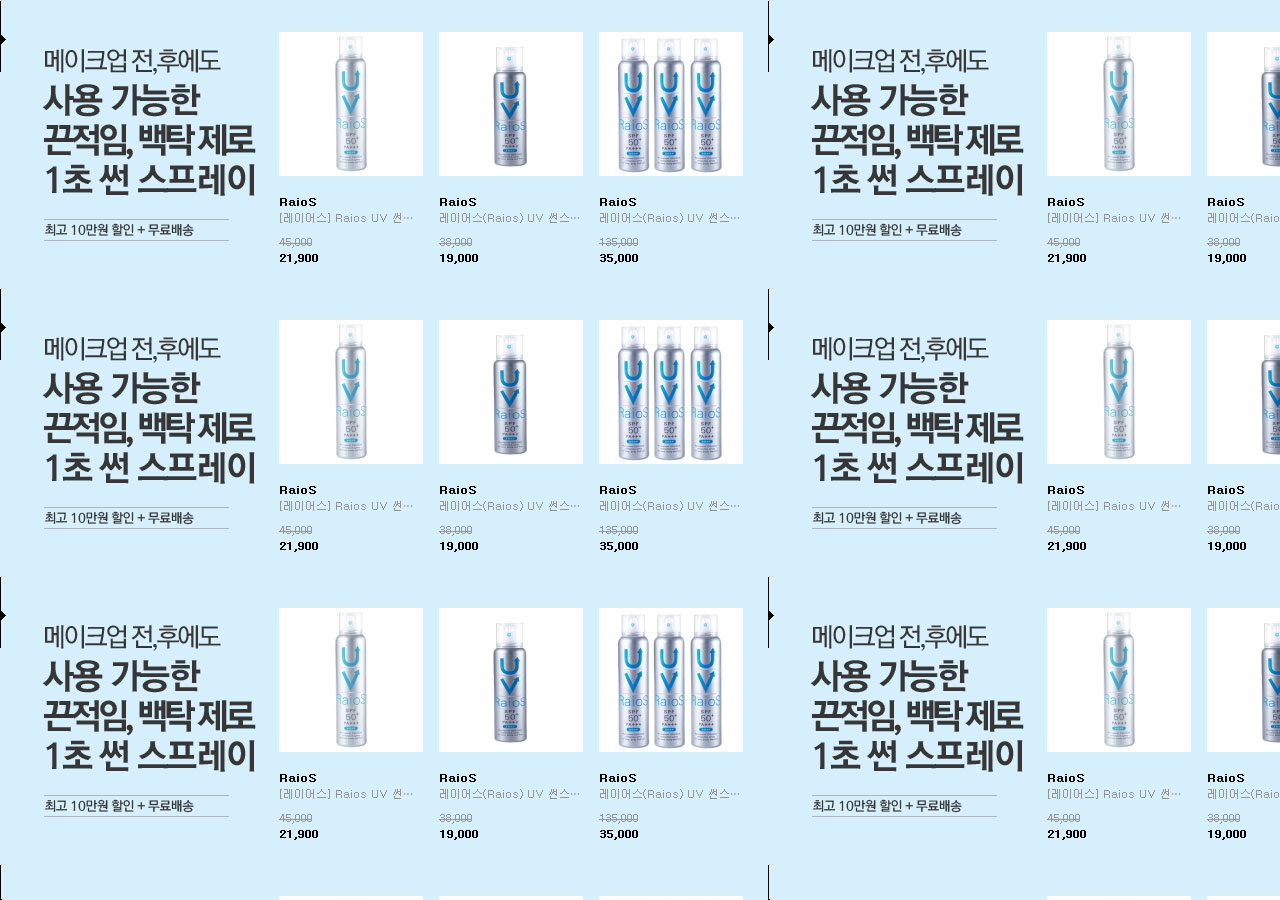
<file: html/sub01.html>
<!doctype html>
<html lang="en">
    <head>
        <meta charset="UTF-8" />
        <meta name="viewport" content="width=device-width, initial-scale=1.0" />
        <title>Document</title>
        <style>
            * {
                margin: 0;
                padding: 0;
            }
            body {
                background: url(../img/best_main01.jpg);
            }
        </style>
    </head>
    <body></body>
</html>
</file>
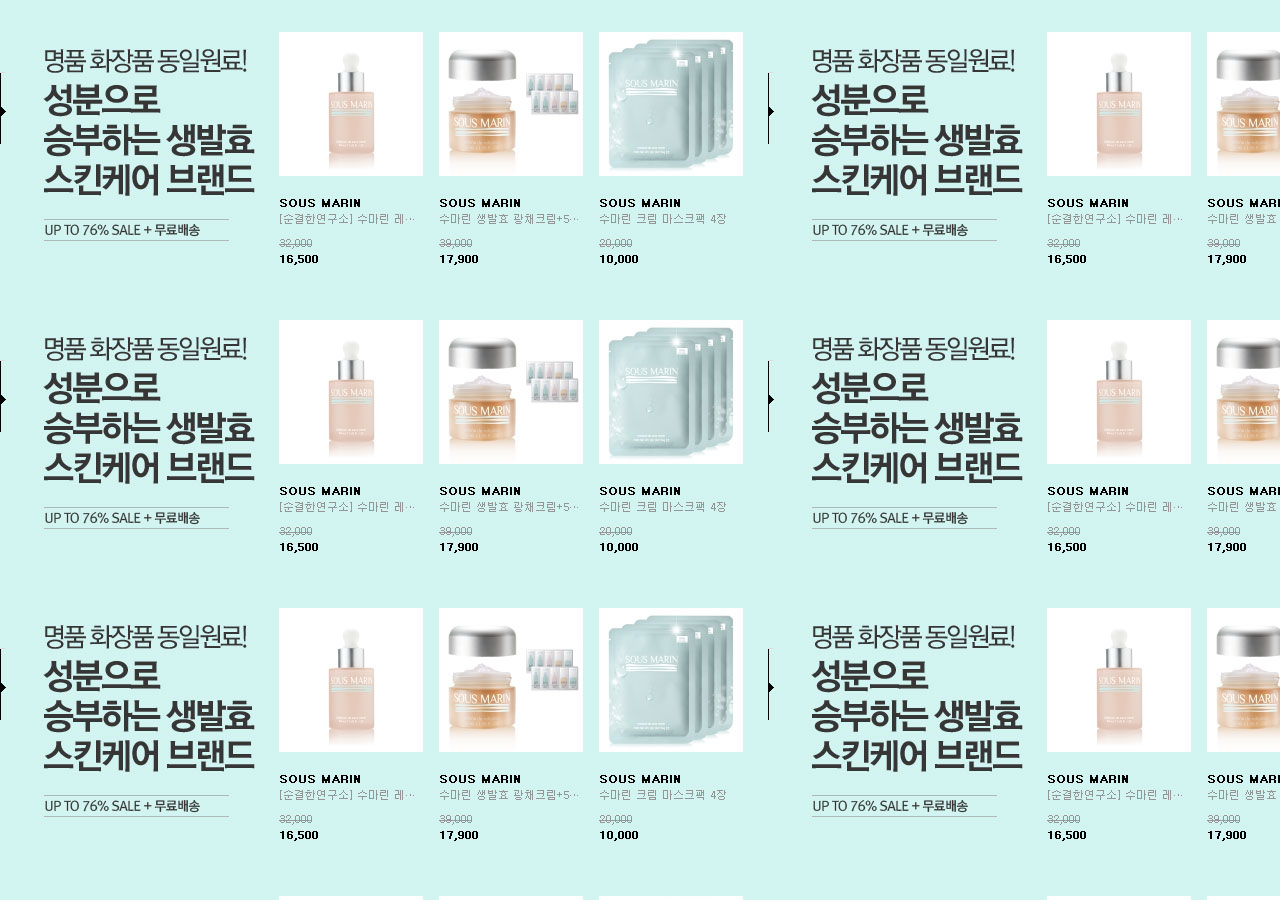
<file: html/sub02.html>
<!doctype html>
<html lang="en">
    <head>
        <meta charset="UTF-8" />
        <meta name="viewport" content="width=device-width, initial-scale=1.0" />
        <title>Document</title>
        <style>
            * {
                margin: 0;
                padding: 0;
            }
            body {
                background: url(../img/best_main02.jpg);
            }
        </style>
    </head>
    <body></body>
</html>
</file>
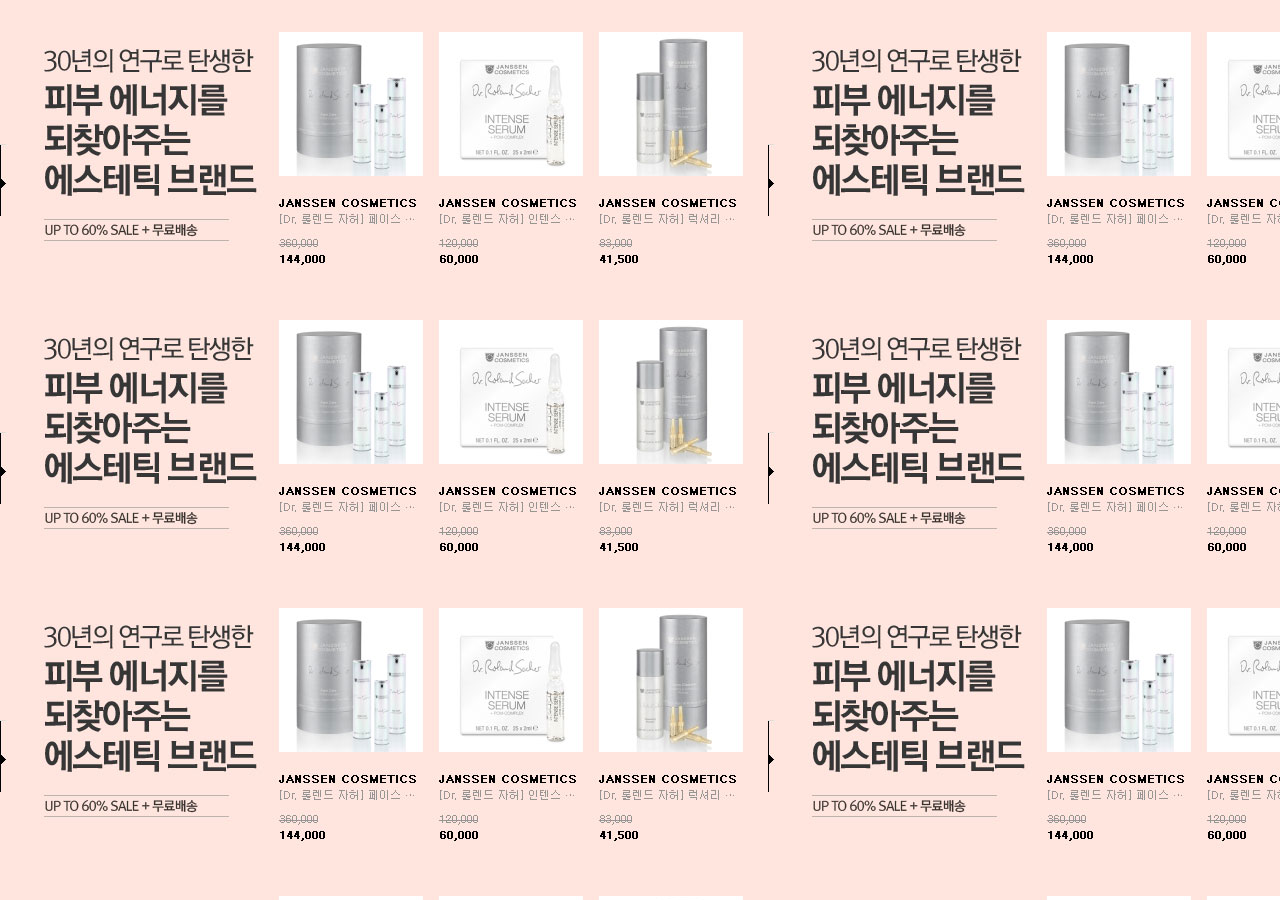
<file: html/sub03.html>
<!doctype html>
<html lang="en">
    <head>
        <meta charset="UTF-8" />
        <meta name="viewport" content="width=device-width, initial-scale=1.0" />
        <title>Document</title>
        <style>
            * {
                margin: 0;
                padding: 0;
            }
            body {
                background: url(../img/best_main03.jpg);
            }
        </style>
    </head>
    <body></body>
</html>
</file>
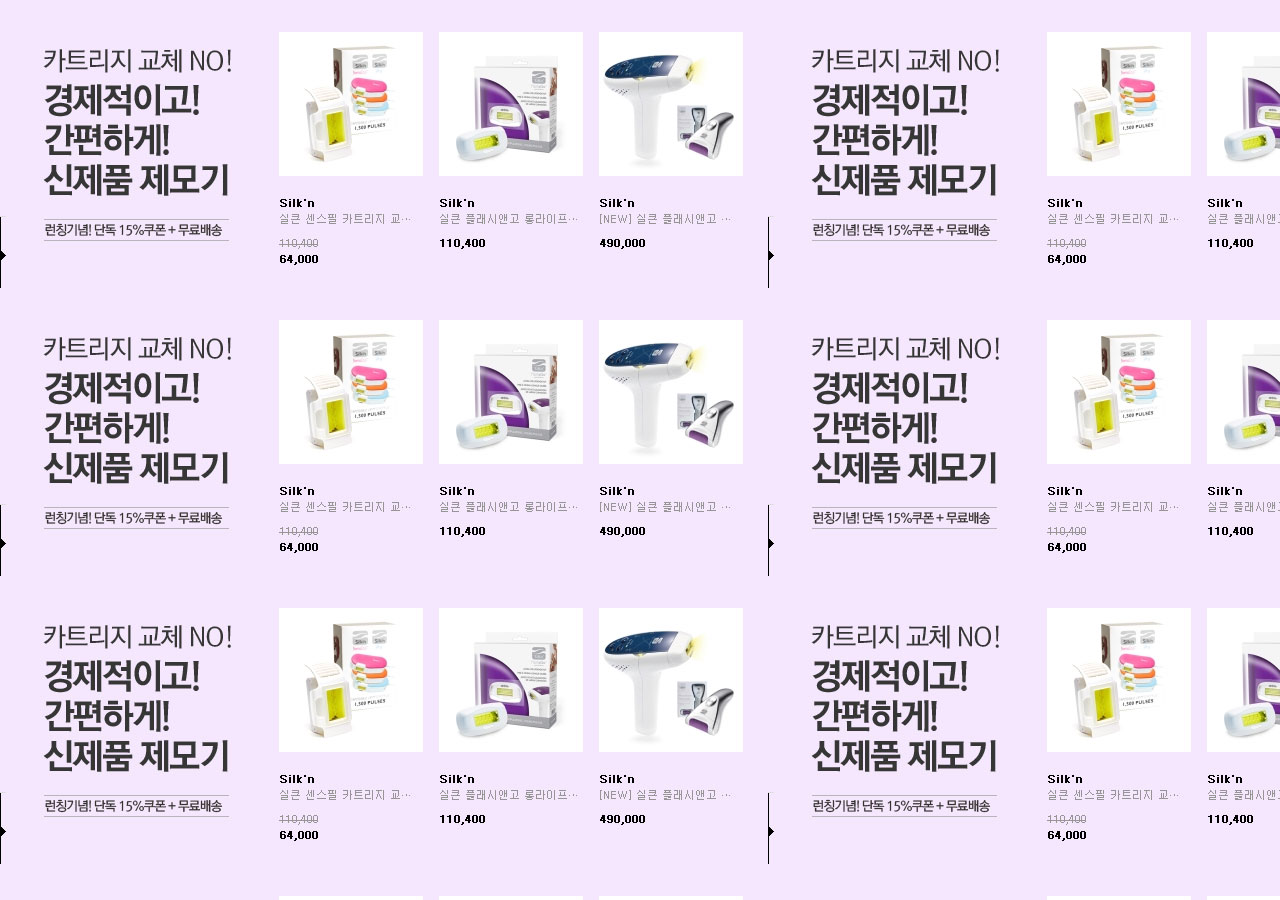
<file: html/sub04.html>
<!doctype html>
<html lang="en">
    <head>
        <meta charset="UTF-8" />
        <meta name="viewport" content="width=device-width, initial-scale=1.0" />
        <title>Document</title>
        <style>
            * {
                margin: 0;
                padding: 0;
            }
            body {
                background: url(../img/best_main04.jpg);
            }
        </style>
    </head>
    <body></body>
</html>
</file>
